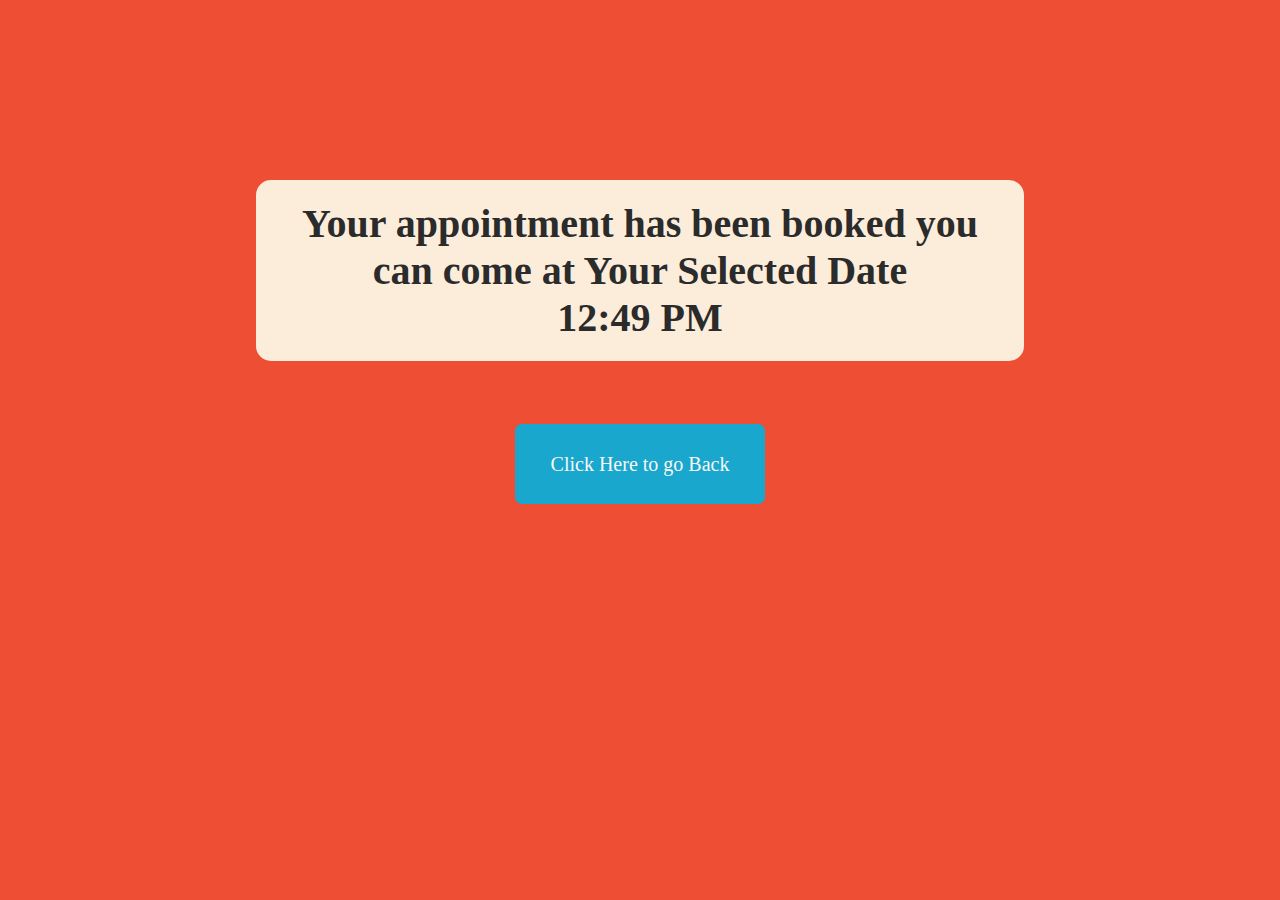
<file: Other Pages/appoint_success.html>
<!DOCTYPE html>
<html lang="en">

<head>
    <meta charset="UTF-8">
    <title>
        Appointment Successfull
    </title>
    <style>
        * {
            margin: 0;
            padding: 0;
            box-sizing: border-box;
        }
        body {
            background-color: #EE4E34;
            max-width: 100vw;
            text-align: center;
        }

        #content {
            margin-top: 20vh;
            margin-inline: auto;
            font-family: cursive;
            color: #2B2B2B;
            background-color: #FCEDDA;
            padding: 20px;
            font-size: 20px;
            height: auto;
            width: 60vw;
            border-radius: 15px;
        }
        #goBack {
            margin: 7vh auto;
            display: flex;
            width: 250PX;
            height: 80PX;
            background-color: #19A7CE;
            border-radius: 7px;
            font-size: 20px;
            align-items: center;
            justify-content: center;
        }
        #goBack a { 
            color: #F8F6F4;
            text-decoration: none;
            transition: 0.2s ease-in;
        }
        #goBack a:hover {
            font-size: 23px;
        }

    </style>
</head>

<body>
    <div id="content">
        <h1>Your appointment has been booked you can come at Your Selected Date </h1>
        <h1 id="p1"></h1>
    </div>
    <div>
        <div id="goBack">
            <!-- <a href="../index.html">Click Here to go Back</a> -->
            <a href="/">Click Here to go Back</a>
        </div>
    </div>
    <script>
        function pad(number) {
            return ((number < 10) ? "0" : "") + number.toString();
        }

        function randomTime() {
            var r = Math.floor(Math.random() * 1440);
            var HH = pad(1 + (Math.floor(r / 60) % 12));
            var MM = pad(r % 60);
            var AMPM = (r >= 720) ? "PM" : "AM";

            return HH + ":" + MM + " " + AMPM;
        }

        document.getElementById("p1").innerHTML = randomTime();
    </script>
</body>

</html>
</file>
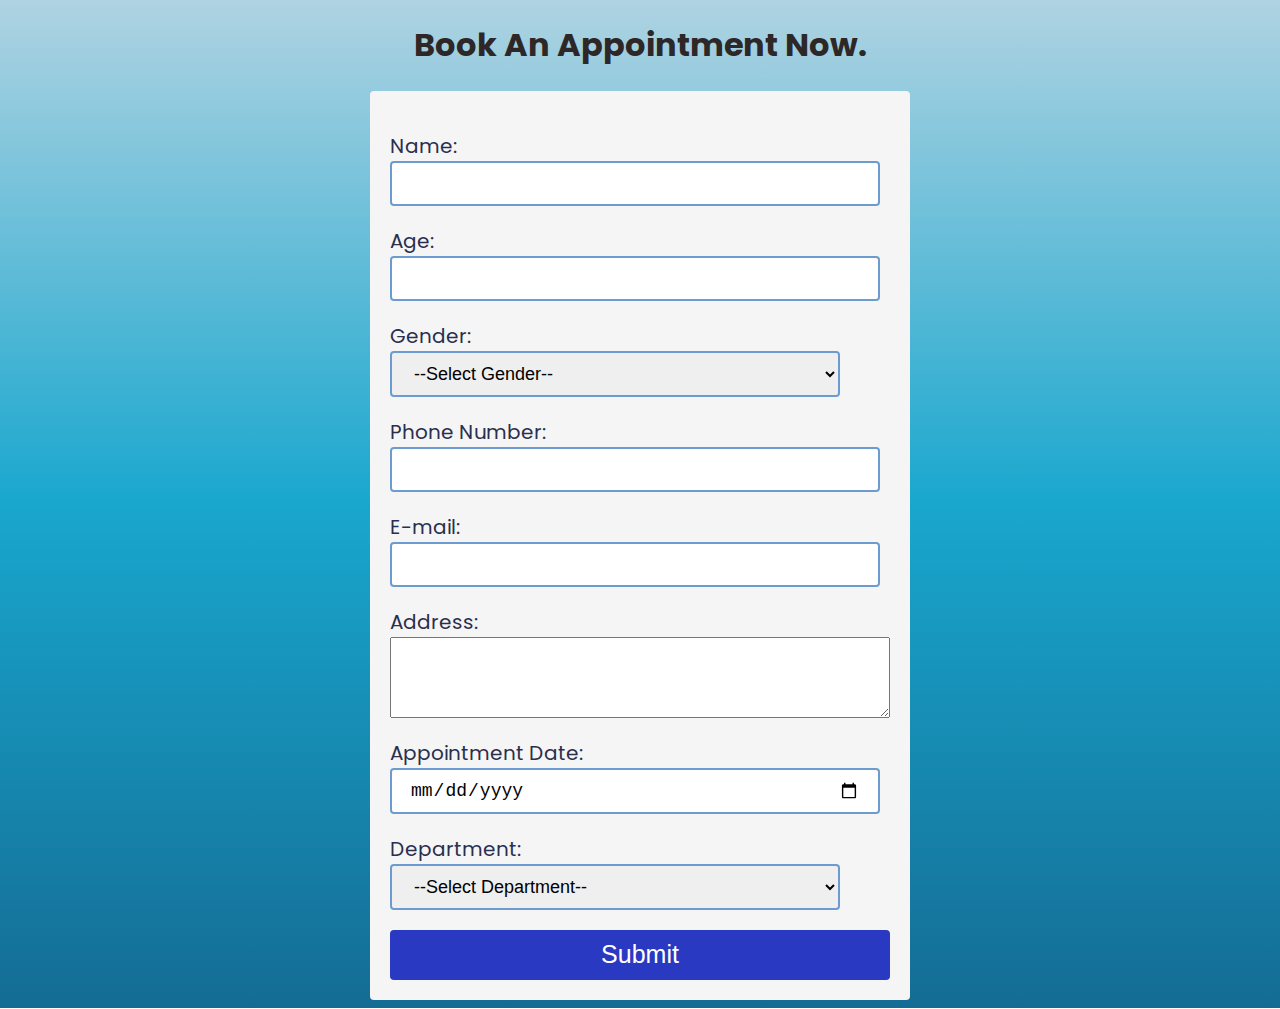
<file: Other Pages/appointment.html>
<!DOCTYPE html>
<html lang="en">

<head>
    <meta charset="UTF-8">
    <meta http-equiv="X-UA-Compatible" content="IE=edge">
    <meta name="viewport" content="width=, initial-scale=1.0">
    <title>Appointment Form</title>
    <link rel="preconnect" href="https://fonts.googleapis.com">
    <link rel="preconnect" href="https://fonts.gstatic.com" crossorigin>
    <link href="https://fonts.googleapis.com/css2?family=Poppins&display=swap" rel="stylesheet">
    <style>
        body {
            min-height: 100vh;
            background: linear-gradient(to top, #146C94, #19A7CE, #AFD3E2);
            font-family: 'Poppins', sans-serif;
        }

        form {
            width: 500px;
            margin: 20px auto 0 auto;
            padding: 20px;
            background-color: whitesmoke;
            border-radius: 4px;
            font-size: 12px;
        }

        h1 {
            color: #2D2727;
            text-align: center;
        }

        .formdesign {
            color: #2A2F4F;
            display: flex;
            flex-direction: column;
            font-size: 20px;
            margin: 20px 0;
        }

        .formdesign input,
        select {
            display: block;
            width: 90%;
            padding: 10px 18px;
            border: 2px solid #6C9BCF;
            /* margin: 14px auto; */
            border-radius: 4px;
            font-size: 18px;
        }

        .formdesign.success input {
            border-color: #03C988;
        }

        .formdesign.error input {
            border-color: #ED2B2A;
        }

        .formerror {
            color: red;
        }

        .but {
            color: white;
            background-color: #2939c2;
            border: none;
            border-radius: 4px;
            width: 100%;
            height: 50px;
            font-size: 25px;
            transition: 0.2s ease-in-out;
        }

        .but:hover {
            border: 3px solid black;
            background-color: #0215bd;
            font-size: 28px;
        }
    </style>
</head>

<body>
    <h1>Book An Appointment Now.</h1>
    <form action="appoint_success.html" name="myForm" onsubmit="return validateForm()">
        <div class="formdesign" id="name">
            Name: <input type="text" name="fname" required><b><span class="formerror"> </span></b>
        </div>

        <div class="formdesign" id="age">
            Age: <input type="number" name="fage" required><b><span class="formerror"> </span></b>
        </div>

        <div class="formdesign" id="gender">
            Gender:
            <select id="select" required>
                <option value="NULL">--Select Gender--</option>
                <option value="male">Male</option>
                <option value="female">Female</option>
                <option value="other">Other</option>
            </select>
        </div>

        <div class="formdesign" id="phone">
            Phone Number: <input type="phone" name="fphone" required><b><span class="formerror"> </span></b>
        </div>

        <div class="formdesign" id="email">
            E-mail: <input type="email" name="femail" required><b><span class="formerror"> </span></b>
        </div>

        <div class="formdesign" id="address">
            Address: <textarea name="address" id="faddress" cols="29" rows="5" required></textarea>
        </div>

        <div class="formdesign" id="date">
            Appointment Date: <input type="date" name="fdate" required><b><span class="formerror"> </span></b>
        </div>

        <div class="formdesign" id="dep">
            Department:
            <select id="select" required>
                <option value="NULL">--Select Department--</option>
                <option value="Gyneology">Gynecology</option>
                <option value="Cardiology">Cardiology</option>
                <option value="Orthopadic">Orthopadic</option>
                <option value="Emergency">ENT</option>
                <option value="pyschology">Pyschology</option>
                <option value="neurology">Neurology</option>
                <option value="Cancer">Cancer</option>
            </select>
        </div>

        <input type="submit" class="but" value="Submit">
    </form>
</body>
<script>
    function clearErrors() {
        errors = document.getElementsByClassName('formerror');
        for (let item of errors) {
            item.innerHTML = "";
        }
    }


    function seterror(id, error) {
        //sets error inside tag of id
        element = document.getElementById(id);
        element.getElementsByClassName('formerror')[0].innerHTML = error;
    }
    function validateForm() {
        var returnval = true;
        clearErrors();

        //perform validation and if validation fails, set the value of returnval to false

        var name = document.forms['myForm']['fname'].value;
        if (name.length < 5) {
            seterror("name", "*Length of name is too short");
            returnval = false;
        }

        var age = document.forms['myForm']['fage'].value;
        if (age < 5) {
            seterror("age", "*You are young to be here.");
            returnval = false;
        }

        var phone = document.forms['myForm']['fphone'].value;
        if (phone.length != 10) {
            seterror("phone", "*Phone number should be of 10 digits.");
            returnval = false;
        }

        var userInputDate = document.forms['myForm']['fdate'].value;
        const userDate = new Date(userInputDate);
        const todayDate = new Date();
        if (userDate.getTime() <= todayDate.getTime()) {
            seterror("date", "*Date is Invalid");
            returnval = false;
        }


        return returnval;
    }
</script>

</html>
</file>
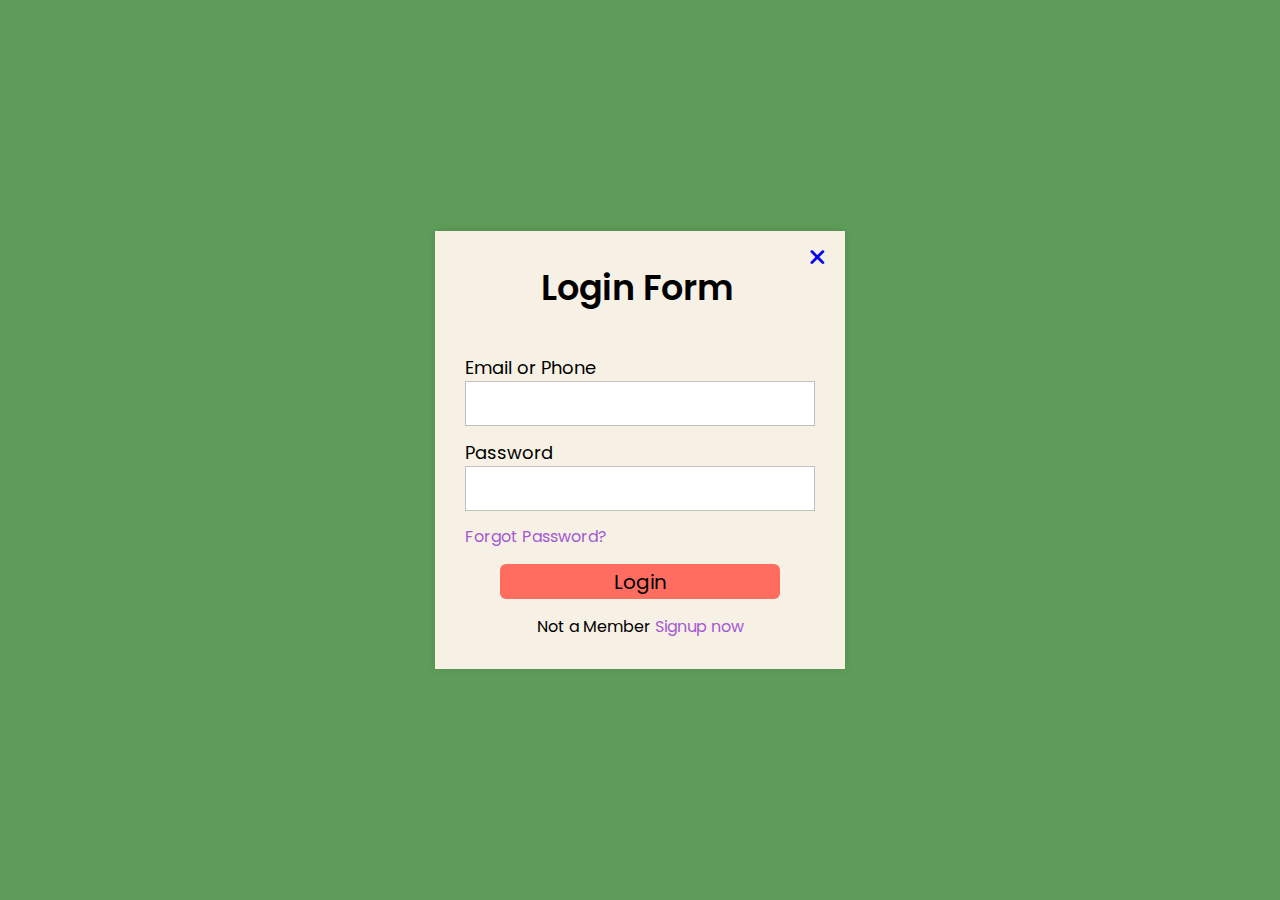
<file: Other Pages/login.html>
<!DOCTYPE html>
<html lang="en">

<head>
    <meta charset="UTF-8">
    <meta http-equiv="X-UA-Compatible" content="IE=edge">
    <meta name="viewport" content="width=device-width, initial-scale=1.0">
    <title>Registration</title>
    <link rel="stylesheet" href="https://cdnjs.cloudflare.com/ajax/libs/font-awesome/6.4.0/css/all.min.css">
    <style>
        @import url('https://fonts.googleapis.com/css2?family=Poppins&display=swap');

        * {
            margin: 0;
            padding: 0;
            outline: none;
            box-sizing: border-box;
            font-family: 'Poppins', sans-serif;
            text-decoration: none;
        }

        body {
            height: 100vh;
            width: 100%;
            background-color: #5D9C59;
        }

        .container {
            position: absolute;
            top: 50%;
            left: 50%;
            transform: translate(-50%, -50%);
            background-color: #F7F1E5;
            width: 410px;
            padding: 30px;
            box-shadow: 0 0 8px #0000001a;
        }

        .close-btn {
            float: right;
            margin-top: -15px;
            margin-right: -10px;
            font-size: 22px;
        }
        .close-btn:hover {
            color: #146C94;
        }
        .text {
            font-size: 35px;
            font-weight: 600;
            text-align: center;
        }

        .form {
            margin-top: -20px;
        }

        .data {
            height: 45px;
            width: 100%;
            margin: 40px auto;
        }

        form .data label {
            font-size: 18px;
        }

        form .data input {
            height: 100%;
            width: 100%;
            padding-left: 10px;
            font-size: 17px;
            border: 1px solid silver;
        }

        form .data input:focus {
            border-color: #3498DB;
            border-bottom-width: 2px;
        }

        form a {
            color: #A459D1;
            transition: 0.2s ease;
        }

        form a:hover {
            color: #19A7CE;
        }

        form .btn {
            margin-block: 15px;
            /* height: 45px;
            width: 100%; */
            display: flex;
            justify-content: center;
            align-items: center;
        }

        form .btn button {
            height: 35px;
            width: 80%;
            font-size: 20px;
            outline: none;
            border: none;
            background-color: #FF6D60;
            color: #000;
            border-radius: 6px;
            cursor: pointer;
            transition: 0.2s ease-in;
        }

        form .btn button:hover {
            background-color: #FD5242;
            font-size: 24px;
            height: 40px;
            width: 85%;
        }

        form .signup-link {
            text-align: center;
        }
    </style>
</head>

<body>
    <div class="center">
        <div class="container">
            <a href="../index.html"><label for="" class="close-btn fas fa-times"></label></a>   
            <div class="text">Login Form</div>
            <form action="/index.html">
                <div class="data">
                    <label for="contact">Email or Phone</label>
                    <input type="text" id="contact" required>
                </div>
                <div class="data">
                    <label for="pass">Password</label>
                    <input type="password" id="pass" required>
                </div>
                <div class="forgot-pass"><a href="#">Forgot Password?</a></div>
                <div class="btn">
                    <button type="submit">Login</button>
                </div>
                <div class="signup-link">Not a Member <a href="signup.html">Signup now</a></div>
            </form>
        </div>
    </div>
</body>

</html>
</file>
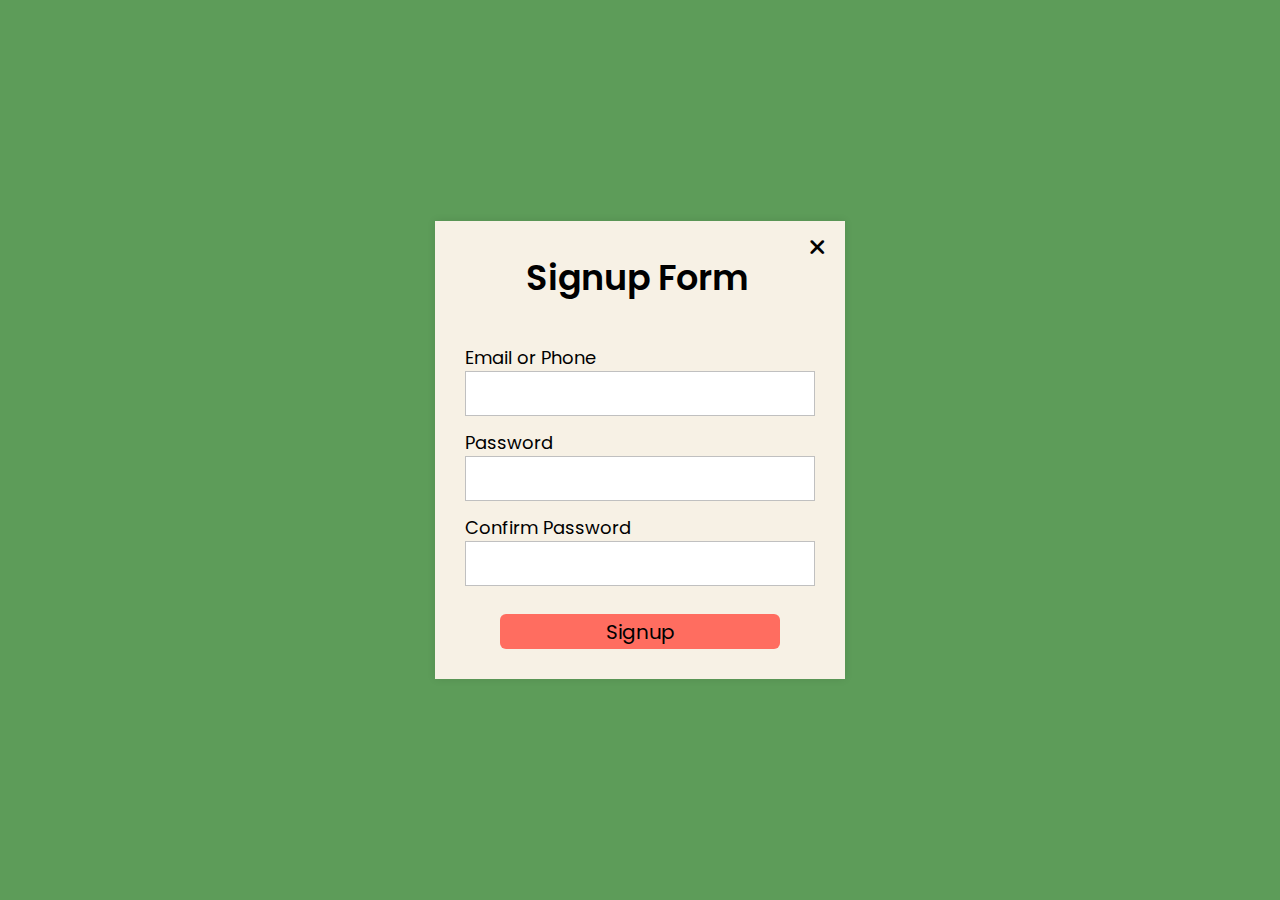
<file: Other Pages/signup.html>
<!DOCTYPE html>
<html lang="en">

<head>
    <meta charset="UTF-8">
    <meta http-equiv="X-UA-Compatible" content="IE=edge">
    <meta name="viewport" content="width=device-width, initial-scale=1.0">
    <title>Signup</title>
    <link rel="stylesheet" href="https://cdnjs.cloudflare.com/ajax/libs/font-awesome/6.4.0/css/all.min.css">
    <style>
        @import url('https://fonts.googleapis.com/css2?family=Poppins&display=swap');

        * {
            margin: 0;
            padding: 0;
            outline: none;
            box-sizing: border-box;
            font-family: 'Poppins', sans-serif;
            text-decoration: none;
        }

        body {
            height: 100vh;
            width: 100%;
            background-color: #5D9C59;
        }

        .container {
            position: absolute;
            top: 50%;
            left: 50%;
            transform: translate(-50%, -50%);
            background-color: #F7F1E5;
            width: 410px;
            padding: 30px;
            box-shadow: 0 0 8px #0000001a;
        }

        .close-btn {
            float: right;
            margin-top: -15px;
            margin-right: -10px;
            font-size: 22px;
        }
        .close-btn:hover {
            color: #146C94;
        }
        .text {
            font-size: 35px;
            font-weight: 600;
            text-align: center;
        }

        .form {
            margin-top: -20px;
        }

        .data {
            height: 45px;
            width: 100%;
            margin: 40px auto;
        }

        form .data label {
            font-size: 18px;
        }

        form .data input {
            height: 100%;
            width: 100%;
            padding-left: 10px;
            font-size: 17px;
            border: 1px solid silver;
        }

        form .data input:focus {
            border-color: #3498DB;
            border-bottom-width: 2px;
        }

        form a {
            color: #A459D1;
            transition: 0.2s ease;
        }

        form a:hover {
            color: #19A7CE;
        }

        form .btn {
           padding-top: 15px;
            display: flex;
            justify-content: center;
            align-items: center;
        }

        form .btn button {
            height: 35px;
            width: 80%;
            font-size: 20px;
            outline: none;
            border: none;
            background-color: #FF6D60;
            color: #000;
            border-radius: 6px;
            cursor: pointer;
            transition: 0.2s ease-in;
        }

        form .btn button:hover {
            background-color: #FD5242;
            font-size: 24px;
            height: 40px;
            width: 85%;
        }

        form .signup-link {
            text-align: center;
        }
        span {
            margin-top: -2px;
            float: right;
            font-size: 10px;
        }
    </style>
</head>

<body>
    <div class="center">
        <div class="container">
            <label for="" class="close-btn fas fa-times"></label>
            <div class="text">Signup Form</div>
            <form action="/index.html" name="signup-form" onsubmit="return validateForm()">
                <div class="data">
                    <label for="contact">Email or Phone</label>
                    <input type="text" id="contact" required>
                </div>
                <div class="data" id="Pass">
                    <label for="pass">Password</label>
                    <input type="password" id="pass" name="fpass" required><b><span class="formerror"> </span></b>
                </div>
                <div class="data" id="CPass">
                    <label for="cpass">Confirm Password</label>
                    <input type="password" id="cpass" name="fcpass" required><b><span class="formerror"> </span></b>
                </div>
                <div class="btn">
                    <button type="submit">Signup</button>
                </div>
            </form>
        </div>
    </div>
    <script>
        function clearErrors() {
        errors = document.getElementsByClassName('formerror');
        for (let item of errors) {
            item.innerHTML = "";
        }
    }

    function seterror(id, error) {
        //sets error inside tag of id
        element = document.getElementById(id);
        element.getElementsByClassName('formerror')[0].innerHTML = error;
    }
    function validateForm() {
        var returnval = true;
        clearErrors();

        //perform validation and if validation fails, set the value of returnval to false
        var password = document.forms['signup-form']['fpass'].value;
        if (password.length < 8) {
            seterror("Pass", "*Password must be of atleast 8 characters");
            returnval = false;
        }
        //To check whether the password has a number, a uppercase letter, a lowercase letter, a special character
        // var lowercase = /[a-z]/g;
        // var uppercase = /[A-Z]/g;
        // var number = /[0-9]/g;

        // if (pass.match(lowercase) && pass.match(uppercase) && pass.match(number) && pass.length >= 8) {
        // } else {
        //     seterror("password", "*pls enter ur password with including lowercase, uppercase,number or atlest 8 ch long.");
        //     returnval = false;
        // }

        var confirmPassword = document.forms['signup-form']['fcpass'].value;
        if (confirmPassword != password) {
            seterror("CPass", "*Password doesn't match.");
            returnval = false;
        }
        if(returnval == true){
            alert("Login Is Successfull."); 
        }
        return returnval;
    }
    </script>
</body>

</html>
</file>
